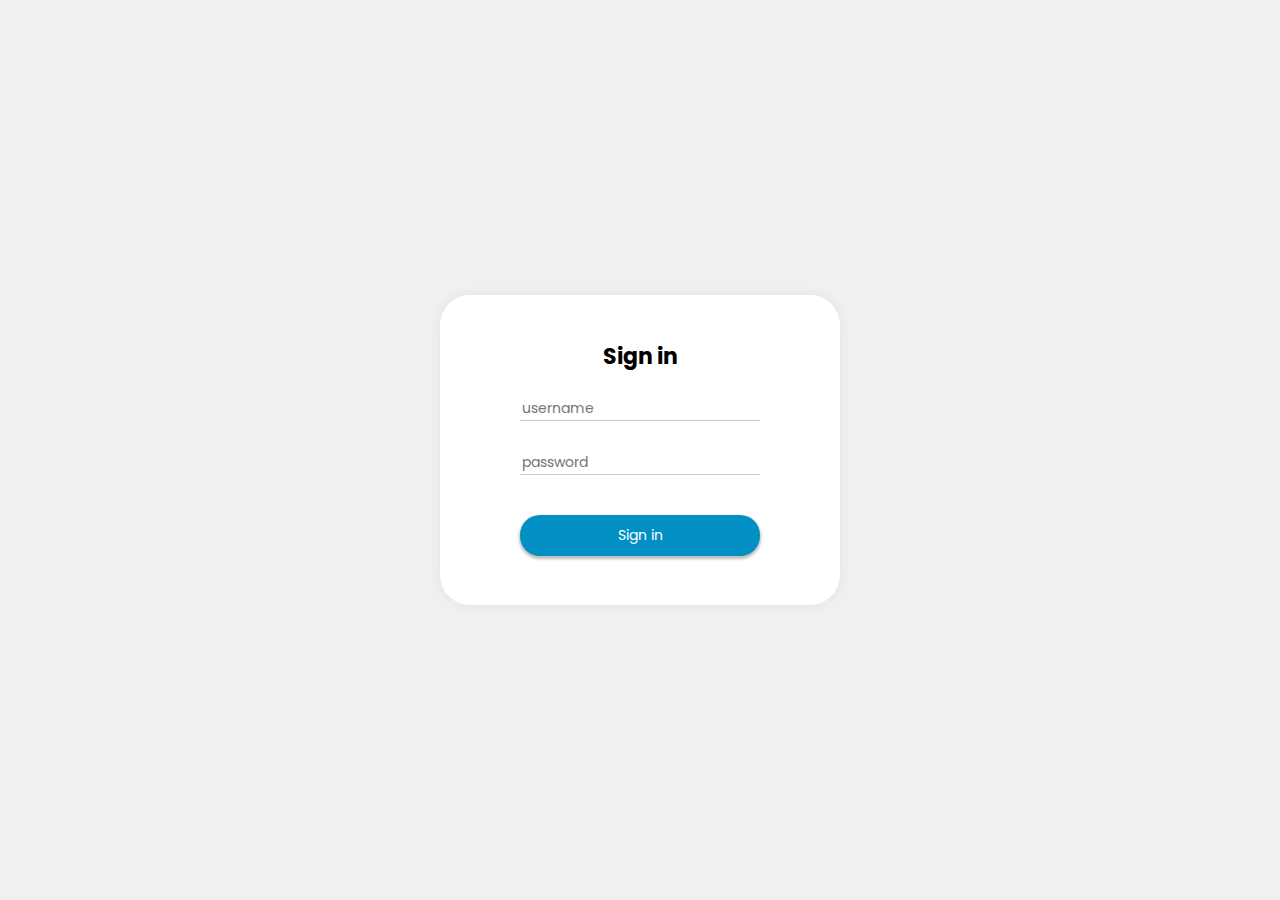
<file: index.html>
<!DOCTYPE html>
<html lang="en">
    <head>
        <meta charset="UTF-8">
        <meta http-equiv="X-UA-Compatible" content="IE=edge">
        <meta name="viewport" content="width=device-width, initial-scale=1.0">
        <link rel="stylesheet" href="login.css">
        <title>Sign In</title>
    </head>
    <body>
        <div class="container">
            <div class="card">
                <H1>Sign in</H1>
                <input type="text" class="textInput" id="userName" placeholder="username" required>
                <input type="password" class="textInput" id="password" placeholder="password" required>
                <button class="btnSignIn">Sign in</button>
            </div>
        </div>
    </body>
</html>
</file>
<file: login.css>
@import url('https://fonts.googleapis.com/css2?family=Poppins:wght@200&display=swap');

* {
    box-sizing: border-box;
}

html,body{
    background-color: #f0f0f0;
    margin: 0px;
}

h1 {
    color: black;
    font-size: 22px;
}

.container {
    font-family: 'Poppins', sans-serif;
    height: 100vh;
    width: 100vw;
    display: flex;
    justify-content: center;
    align-items: center;
}

.card   {
    background-color: #fff;
    border-style: none;
    border-radius: 30px;
    box-shadow: 0px 0px 10px 2px #e7e6e6;
    padding: 30px 80px 50px 80px; 
    min-width: 380px;
    min-height: 310px;
    height: 20%;
    width: 30%;
    display: flex;
    flex-direction: column;
    align-items: center;
}

.textInput {
    background-color: transparent;
    border: 0;
    border-bottom: 1px solid rgb(204, 201, 201);
    font: inherit;
    font-size: 14px;
    width: 100%;
    margin: 10px 0 20px 0;
}

.textInput:focus {
    color: black;
    outline: none;
}

.btnSignIn {
    background-color: #0290c4;
    border: 0;
    border-radius: 20px;
    box-shadow: 0px 2px 3px 1px #bcbcbd;
    color: #fff;
    cursor: pointer;
    font: inherit;
    font-size: 14px;
    margin-top: 20px;
    padding: 10px;
    width: 100%;
}

.btnSignIn:focus {
    outline: none; 
}

.btnSignIn:hover {
    background-color: #1e9ecc;
}

.btnSignIn:active {
    transform: scale(0.98);
}

@media (min-width: 1200px) {
    .card   {
        width: 400px;
    }
}
</file>
